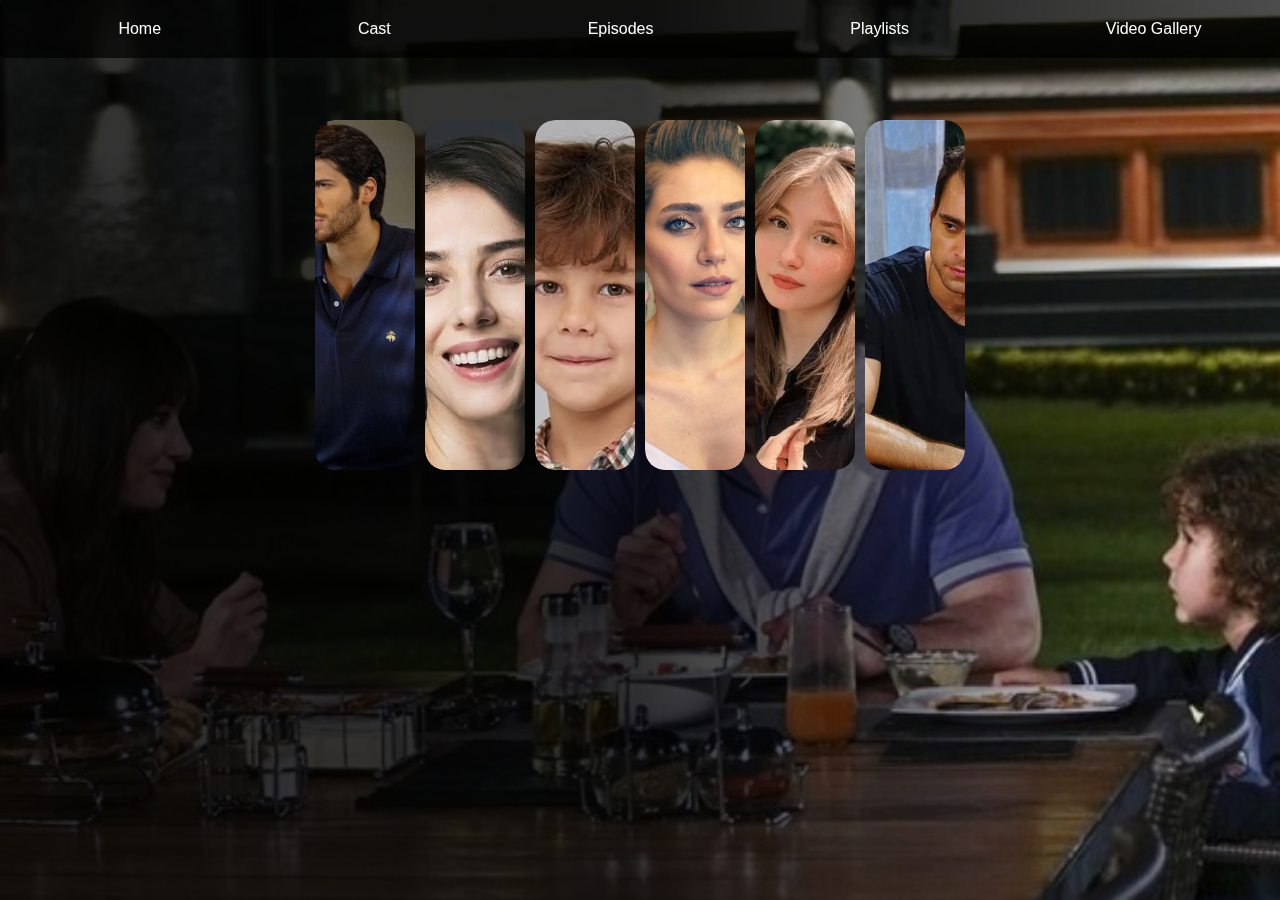
<file: cast.html>
<!DOCTYPE html>
<html lang="en">
<head>
    <meta charset="UTF-8">
    <meta name="viewport" content="width=device-width, initial-scale=1.0">
    <title>Characters</title>
    <link rel="stylesheet" href="/styles/styles.css"> <!-- Link to the external CSS -->
</head>
<body>
<header>
    <nav>
      <!-- Navigation links to different sections -->
      <a href="index.html">Home</a>
      <a href="cast.html">Cast</a>
      <a href="episodes.html">Episodes</a>
      <a href="playlists.html">Playlists</a>
      <a href="videogallery.html">Video Gallery</a>
    </nav>
</header>
    <div class="container">
        <div class="character-gallery">
            <!-- Character card for Ferit Aslan -->
            <div class="character-card">
                <img src="/images/ferit.jpg" alt="A wealthy businessman">
                <div class="content">
                    <h2>Ferit Aslan</h2>
                    <p>Can Yaman as Ferit Aslan: A wealthy businessman known for his reserved nature...</p>
                </div>
            </div>
           <!-- Character card for Nazmiye -->

            <div class="character-card">
                <img src="/images/nazli.avif" alt=" A passionate culinary student">
                <div class="content">
                    <h2>Nazmiye</h2>
                    <p>Özge Gürel as Nazmiye "Nazlı" Pınar: A passionate culinary student with dreams of owning a restaurant. Despite her cheerful demeanor, she often faces challenges managing her mischievous younger sister, Asuman. </p>
                </div>
            </div>
        <!-- Character card for Bulut kaya -->

            <div class="character-card">
                <img src="/images/Bulutkaya.avif" alt="Demir and Zeynep's son.">
                <div class="content">
                    <h2>Bulut Kaya</h2>
                    <p>Alihan Türkdemir as Bulut Kaya, Demir and Zeynep's son. Ferit's nephew, whom he tries to adopt. He is very fond of Nazli and often tries to set her up with his uncle.</p>
                </div>
            </div>
         <!-- Character card for Fatoş Yalçın -->

            <div class="character-card">
                <img src="/images/FatoşYalçın.jpg" alt="Nazli's best friend and roommate">
                <div class="content">
                    <h2>Fatoş Yalçın</h2>
                    <p>Öznur Serçeler as Fatoş Yalçın. Nazli's best friend and roommate. An aspiring but unemployed fashion designer, Fatoş pretends to be wealthy to ingratiate herself with Engin.</p>
                </div>
            </div>
          <!-- Character card for Asuman Pınar -->           
            <div class="character-card">
                <img src="/images/AsumanPınar.webp" alt="Nazli's younger mischievous sister">
                <div class="content">
                    <h2>Asuman Pınar</h2>
                    <p>İlayda Akdoğan as Asuman Pınar. Nazli's younger mischievous sister. She is a tourism student but often skips class to hang out with her friends. Aspiring to live like the rich, she accumulates debts and even resorts to shoplifting. Demet takes advantage of her need for money to sabotage Ferit.</p>
                </div>
            </div>
          <!-- Character card for Deniz Kaya-->           
            <div class="character-card">
                <img src="/images/deniz.webp" alt="Demet and Demir's brother">
                <div class="content">
                    <h2>Deniz Kaya</h2>
                    <p>Hakan Kurtaş as Deniz Kaya: Demet and Demir's brother, Zeynep and (by extension) Ferit's brother-in-law and close friend. Unlike Ferit, he lives a carefree and unstructured life as a musician. He falls in love with Nazlı upon meeting her, and his jealousy of Ferit begins to drive a wedge between them. He is very emotional and reckless.</p>
                </div>
            </div>
        </div>
    </div>
<script src="/javascript/script.js"></script> <!-- Link to external JavaScript -->
</body>
<!--
Wikipedia, Dolunay (TV series). Last edited 18 August 2024, at 18:10 (UTC). [online] Available at: https://en.wikipedia.org/wiki/Dolunay_(TV_series)
-->
</html>
</file>
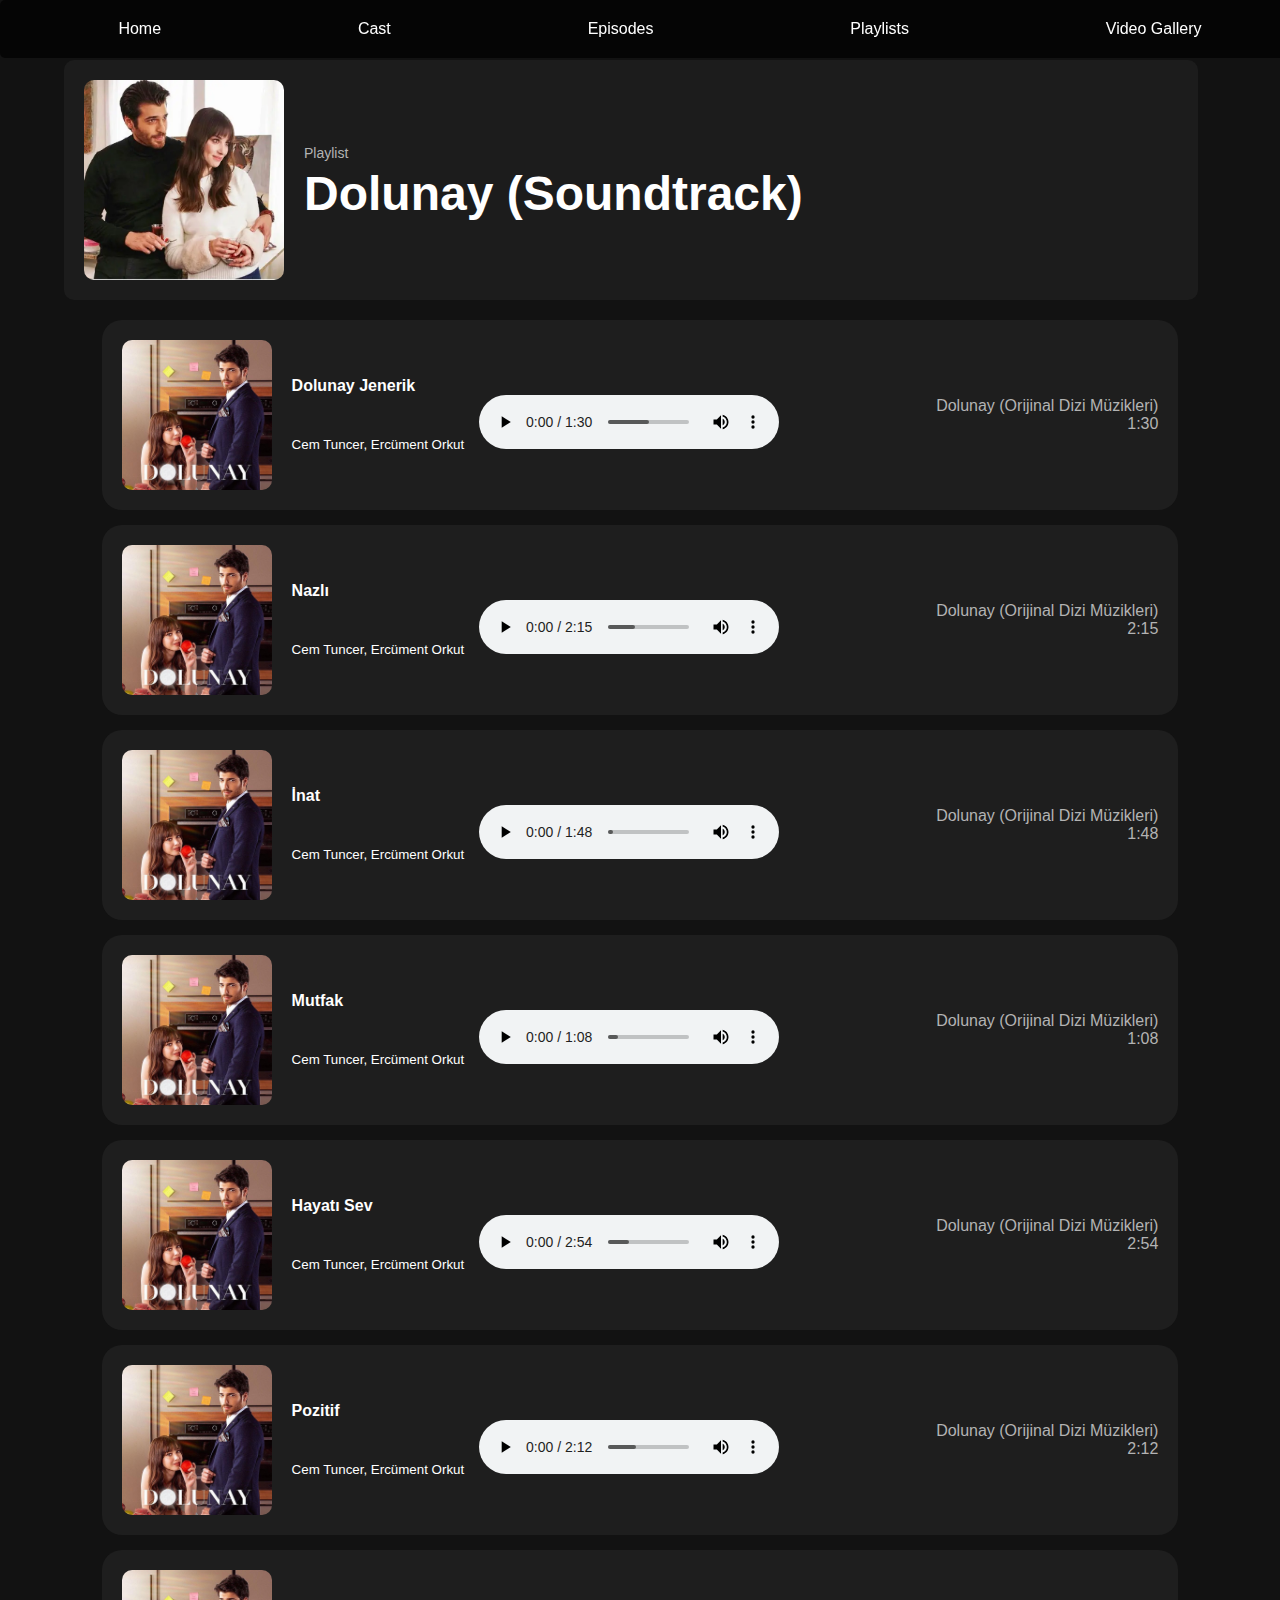
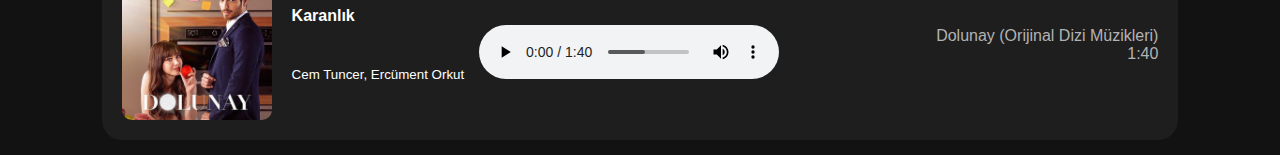
<file: playlists.html>
<!DOCTYPE html>
<html lang="en">
<head>
    <meta charset="UTF-8">
    <meta name="viewport" content="width=device-width, initial-scale=1.0">
    <title>Dolunay Soundtrack Playlist</title>
    <link rel="stylesheet" href="/styles/playlists.css">
</head>
<body>
    <header>
        <nav>
            <!-- Navigation links to other pages -->
            <a href="index.html">Home</a>
            <a href="cast.html">Cast</a>
            <a href="episodes.html">Episodes</a>
            <a href="playlists.html">Playlists</a>
            <a href="videogallery.html">Video Gallery</a>
        </nav>
    </header>

    <div class="container mt-4">
        <div class="playlist-header">
            <!-- Header with playlist image and title -->
            <img alt="A couple sitting together, smiling" height="200" src="/images/couple.webp" width="200">
            <div class="details">
                <p class="info">Playlist</p>
                <h1>Dolunay (Soundtrack)</h1>
            </div>
        </div>
        
        <div class="song-cards">
            <!-- Container for song list that will be dynamically populated -->
            <div id="song-list"></div>
        </div>
    </div>
    <!--
    <footer>
        <p>▪ Tuncer, C., 2020. Cem Tuncer [YouTube channel]. Available at: https://www.youtube.com/@Cem_Tuncer </p>
        <p>▪ References are listed in Harvard format, as required for academic compliance.</p>
    </footer>
    -->
    <script src="/javascript/playlists.js"></script>
</body>
</html>
</file>
<file: styles/styles.css>
body {
  background: linear-gradient(to right, rgba(0, 0, 0, 0.8) 50%, rgba(0, 0, 0, 0) 100%), url('/images/bg.jpg') no-repeat center center fixed;
  background-size: cover;
  color: white;
  font-family: Arial, sans-serif;
  margin: 20px;
}

/* Navbar - stick to top and hide on scroll */
nav {
  position: fixed;
  top: 0;
  left: 0;
  width: 100%;
  background-color: rgba(0, 0, 0, 0.7);
  padding: 10px 20px;
  display: flex;
  justify-content: space-around;
  border-radius: 5px;
  z-index: 1000;
  transition: transform 0.3s ease-out;
}

/* Hide navbar on scroll down */
nav.hidden {
  transform: translateY(-100%);
}

/* Navbar links */
nav a {
  color: white;
  text-decoration: none;
  padding: 10px 15px;
  transition: background-color 0.3s;
}

/* Navbar link hover effect */
nav a:hover {
  background-color: rgba(255, 255, 255, 0.3);
  border-radius: 5px;
}

/* Content area */
.content {
  padding: 50px;
  width: 50%;
  margin-bottom: 40px; 
}

.title {
  font-size: 3rem; 
  font-weight: bold;
  margin-top: 80px; 
}

/* Season styling */
.season {
  font-size: 2rem; 
  margin-top: 10px;
}

/* Description text */
.description {
  font-size: 1.0rem; 
  margin-top: 40px; 
}

/* Genre and other tags */
.genres {
  display: flex;
  gap: 10px;
  margin-bottom: 20px;
  margin-top: 40px; 
}

.genre {
  background: rgba(255, 255, 255, 0.3);
  padding: 5px 10px;
  border-radius: 10px;
  font-size: 1.2rem; 
}

.badge-custom {
  background: rgba(255, 255, 255, 0.3);
  padding: 5px 10px;
  border-radius: 10px;
  font-size: 1.2rem; 
  margin-bottom: 20px; 
}

/* Details section */
.details {
  margin-top: 40px; 
}

/* Watch button styling */
.watch-button {
  margin-top: 40px; 
}

.watch-button button {
  background: rgba(255, 255, 255, 0.3);
  padding: 5px 10px;
  border-radius: 10px;
  font-size: 1.2rem; 
  color: white;
  border: none;
  transition: background-color 0.3s;
}

.watch-button button:hover {
  background-color: rgba(255, 255, 255, 0.5);
  cursor: pointer;
}

/* Trailer modal */
.trailer-modal {
  display: none; /* Hide the modal by default */
  position: fixed;
  top: 0;
  left: 0;
  width: 100%;
  height: 100%;
  background-color: rgba(0, 0, 0, 0.8); /* Semi-transparent background */
  z-index: 1000; /* Ensure modal appears on top */
  justify-content: center;
  align-items: center;
}

.trailer-modal-content {
  position: relative;
  background-color: #fff;
  padding: 20px;
  max-width: 800px;
  width: 90%;
}

.trailer-modal-content iframe {
  width: 100%;
  height: 500px;
  border: none;
}

.close {
  position: absolute;
  top: 10px;
  right: 10px;
  font-size: 30px;
  color: #000;
  cursor: pointer;
}

.close:hover {
  color: red;
}

/* Footer */
footer {
  background-color: rgba(0, 0, 0, 0.7);
  color: white;
  padding: 20px;
  text-align: center;
}

/* Media Query for smaller screens */
@media screen and (max-width: 768px) {
  .content {
      width: 90%;
      padding: 20px;
  }

  .title {
      font-size: 2rem;
  }

  .season {
      font-size: 1.5rem;
  }

  .description {
      font-size: 1rem;
  }

  .genre, .badge-custom {
      font-size: 1rem;
  }

  .details span {
      font-size: 0.9rem;
  }

  .watch-button button {
      font-size: 1rem;
  }
}

/* Character Gallery */
.character-gallery {
  display: flex;
  justify-content: center;
  align-items: center;
  gap: 10px;
  margin-top: 120px;
}

.character-card {
  position: relative;
  width: 100px;
  height: 350px; 
  overflow: hidden;
  border-radius: 20px;
  transition: all 0.3s ease;
}

.character-card img {
  width: 100%;
  height: 100%;
  object-fit: cover;
  border-radius: 20px;
}

.character-card:hover {
  width: 300px;
  height: 350px; 
}

.character-card .content {
  position: absolute;
  bottom: 0;
  left: 0;
  width: 100%;
  background-color: rgba(0, 0, 0, 0.7);
  color: white;
  padding: 10px;
  box-sizing: border-box;
  opacity: 0;
  transition: opacity 0.3s ease;
  border-radius: 0 0 20px 20px;
  text-align: left;
}

.character-card:hover .content {
  opacity: 1;
}

.character-card .content h2 {
  font-size: 18px;
  margin: 0;
}

.character-card .content p {
  font-size: 12px;
  margin: 5px 0 0;
  text-align: left;
}

/* Label styling */
label {
  font-weight: bold;
  margin-right: 10px;
}
</file>
<file: styles/playlists.css>
body {
    background-color: #121212;
    color: white;
    font-family: 'Helvetica Neue', Helvetica, Arial, sans-serif;
    margin: 0; 
    padding: 0;
}

nav {
    position: fixed;
    top: 0;
    left: 0;
    width: 100%;
    background-color: rgba(0, 0, 0, 0.7);
    padding: 10px 20px;
    display: flex;
    justify-content: space-around;
    border-radius: 5px;
    z-index: 1000;
    transition: transform 0.3s ease-out;
}

nav.hidden {
    transform: translateY(-100%);
}

nav a {
    color: white;
    text-decoration: none;
    padding: 10px 15px;
    transition: background-color 0.3s;
}

nav a:hover {
    background-color: rgba(255, 255, 255, 0.3);
    border-radius: 5px;
}

.container {
    width: 90%; 
    margin-left: auto;
    margin-right: auto;
}

.playlist-header {
    background-color: #1c1c1c;
    padding: 20px;
    border-radius: 10px;
    display: flex;
    align-items: center;
    margin-bottom: 20px;
    margin-top: 60px; 
    width: 95%;
}

.playlist-header img {
    border-radius: 10px;
    margin-right: 20px;
}

.playlist-header .details {
    flex-grow: 1;
}

.playlist-header .details h1 {
    font-size: 48px;
    font-weight: bold;
    margin: 0;
}

.playlist-header .details p {
    margin: 5px 0;
}

.playlist-header .details .info {
    font-size: 14px;
    color: #b3b3b3;
}

.song-card {
    background-color: #1e1e1e;
    border-radius: 20px;
    margin-bottom: 15px;
    padding: 20px;
    display: flex;
    align-items: center;
    height: auto;
    width: 90%;
    margin-left: auto;
    margin-right: auto;
    text-decoration: none; 
    color: white; 
}

.song-card img {
    border-radius: 10px;
    height: 150px; 
    width: 150px; 
    object-fit: cover;
    margin-right: 20px; 
}

.song-card .details {
    flex-grow: 1;
    text-align: right;
}

.song-card .details span {
    display: block;
    color: #b3b3b3;
}

.audio-player {
    display: flex;
    align-items: center;
}

.audio-player audio {
    margin-left: 10px;
}
</file>
